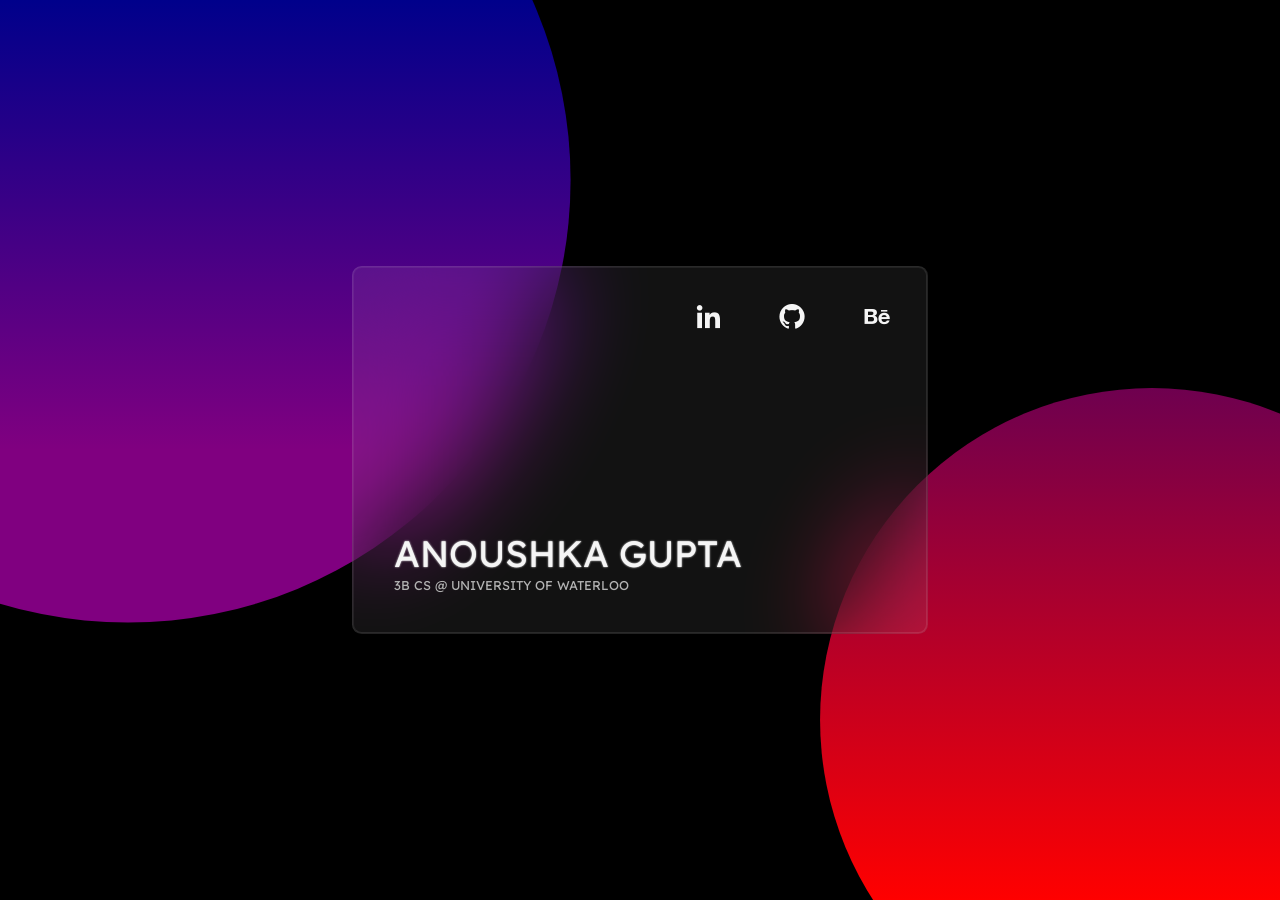
<file: index.html>
<!DOCTYPE html>
<html lang="en">

<head>
  <meta charset="UTF-8">
  <meta name="viewport" content="height=device-height, 
                      width=device-width, initial-scale=1.0, 
                      minimum-scale=1.0, maximum-scale=1.0, 
                      user-scalable=no, target-densitydpi=device-dpi">
  <title>Anoushka Gupta</title>


  <link href='https://unpkg.com/boxicons@2.0.7/css/boxicons.min.css' rel='stylesheet'>

  <link rel="preconnect" href="https://fonts.gstatic.com">
  <link href="https://fonts.googleapis.com/css2?family=Lexend+Deca&display=swap" rel="stylesheet">

  <link rel="preconnect" href="https://fonts.gstatic.com">

  <link href="https://fonts.googleapis.com/css2?family=Inter:wght@400;700&family=Lexend+Deca&display=swap"
    rel="stylesheet">

  <link rel="stylesheet" href="style2.css">


  <meta property="og:title" content="Anoushka Gupta">
  <meta property="og:image" content="https://anoushkagupta876.github.io/AnoushkaG/1.png">
  <meta property="og:description" content="Anoushka Gupta Portfolio Website">
  <meta property="og:url" content="https://anoushkagupta876.github.io/AnoushkaG/">
</head>

<body>
  <div class="stars" style="z-index: -3"></div>
  <div class="twinkling" style="z-index: -1"></div>
  
  <div class="scroller">
    <section>
      <div class="outer">
        <div class="card">

          <div class="name">
            <h1>Anoushka Gupta</h1>
            <p>3B CS @ University of Waterloo</p>
          </div>

          <div class="contact">
            <a href="https://www.linkedin.com/in/anoushkagupta876/"><i class='bx bxl-linkedin'></i></a>
            <a href="https://github.com/anoushkagupta876"><i class='bx bxl-github'></i></a>
            <!-- <a
              href="https://shade-work-c37.notion.site/GUIDE-TO-A-WELL-BALANCED-COLOUR-PALETTE-26899f799c0d47428e3061e043b6cc99"><i
                class='bx bxs-report'></i></a> -->
            <a href="https://www.behance.net/anoushkaguptaa"><i class='bx bxl-behance'></i></a>
          </div>
        </div>
    </section>
    <section>
      <div class="software-container">
        <h1 style="">
          <span style="text-align: start;">
            hi there! I'm
          </span>
          
          <br> 
          <span style="-webkit-text-stroke: 2px whitesmoke; color: transparent; font-size: 2em; ">
            Fullstack Developer
          </span>
          <br>
          with an eye for design

        </h1>
      </div>
    </section>
    <section style="display: none;">
      <div class="work-container">
       
        <div class="work-heading">
          <h1>
            Experience
          </h1>
        </div>
        <div class="work-card-container">

            <div class="work-card">

              <div class="work-card-content">

                <h2>Rocscience</h2>
                <p>
                  <span>                    Fullstack Web Developer   (Intern)
                  </span>
                  <br>
                  <br>
                  Jan 2023 - April 2023
                  <br>

                </p>
              </div>

            </div>

            <div class="work-card">

              <div class="work-card-content">

                <h2>Big Blue Bubble</h2>
                <p>
                  Data Analyst (Intern)

                  <br>
                  <br>
                  May 2022 - Aug 2022
                </p>
              </div>

            </div>

            <div class="work-card">

              <div class="work-card-content">

                <h2>University of Waterloo</h2>
                <p>
                  Web Developer (Intern)

                  <br>
                  <br>
                  Sept 2021 - Dec 2021
                </p>
              </div>
            </div>
            </div>
         
      </div>
    </section>
    <section>
      <div class="project-container">

        <div class="project-flex-container">

          <div class="project-heading">
            <h1>Projects -></h1>
          </div>

          <div class="project-card-container">

            <a href="https://github.com/jsy10101/WatBank" style="text-decoration: none">

              <div class="project-card">

                <div class="project-card-content">

                  <h2>WatBank</h2>
                  <p>
                    A database-heavy banking application clone to provide comrepehensive summary of a user's finances
                    including various accounts, user expenditure over different periods and filter for transactions

                  </p>
                </div>

              </div>
            </a>

            <a href="https://github.com/anoushkagupta876/biquadris" style="text-decoration: none">

              <div class="project-card">

                <div class="project-card-content">

                  <h2>Biquadris</h2>
                  <p>
                    A text-based display of the two-player Tetris game with basic functionalites of rotation and detection and advance bonus features including penalities and rewards
                  </p>
                </div>

              </div>
            </a>

            <a href="https://anoushkagupta876.github.io/piano/" style="text-decoration: none">

              <div class="project-card">

                <div class="project-card-content">

                  <h2>Virtual Piano</h2>
                  <p>
                    A virtual piano for beginners to try out a few songs or guitarist to set their string to correct notes. It also contains compilation of certain songs.
                  </p>
                </div>

              </div>
            </a>

            

            <a href="https://anoushkagupta876.github.io/forecast/" style="text-decoration: none">

              <div class="project-card">

                <div class="project-card-content">

                  <h2>Forecast</h2>
                  <p>
                    A weather-forecast prediction application with autocomplete geolocation for better quicker access and embedded with weather icons.
                  </p>
                </div>

              </div>
            </a>

            <a href="https://github.com/anoushkagupta876" style="text-decoration: none">

              <div class="project-card">

                <div class="project-card-content">

                  <h2>Life Game</h2>
                  <p>
                    A text-based simulation of Conway's Game of Life. A perfect example of how societies build and destroy.
                  </p>
                </div>

              </div>
            </a>

          </div>
        </div>
      </div>
    </section>
    <section>
      <div class="software-container">
        <h1 style="">
          <!-- <span style="text-align: start;">
          </span> -->
          fun fact: I click
          <br> 
          <span style="-webkit-text-stroke: 2px whitesmoke; color: transparent; font-size: 2em; ">
            pictures
          </span>
          <br>
          have a look <a href="https://www.instagram.com/celest.a.l/?hl=en" target="_blank" style="color: white">here</a>!
                    <!-- <br> -->
          <!-- <span style="-webkit-text-stroke: 2px whitesmoke; color: transparent; font-size: 2em; ">
            twinkling stars
          </span> -->
          <!-- <br> -->
          
        </h1>
      </div>
      
    </section>
  </div>
  </div>
    
  </div>
</body>

</html>
</file>
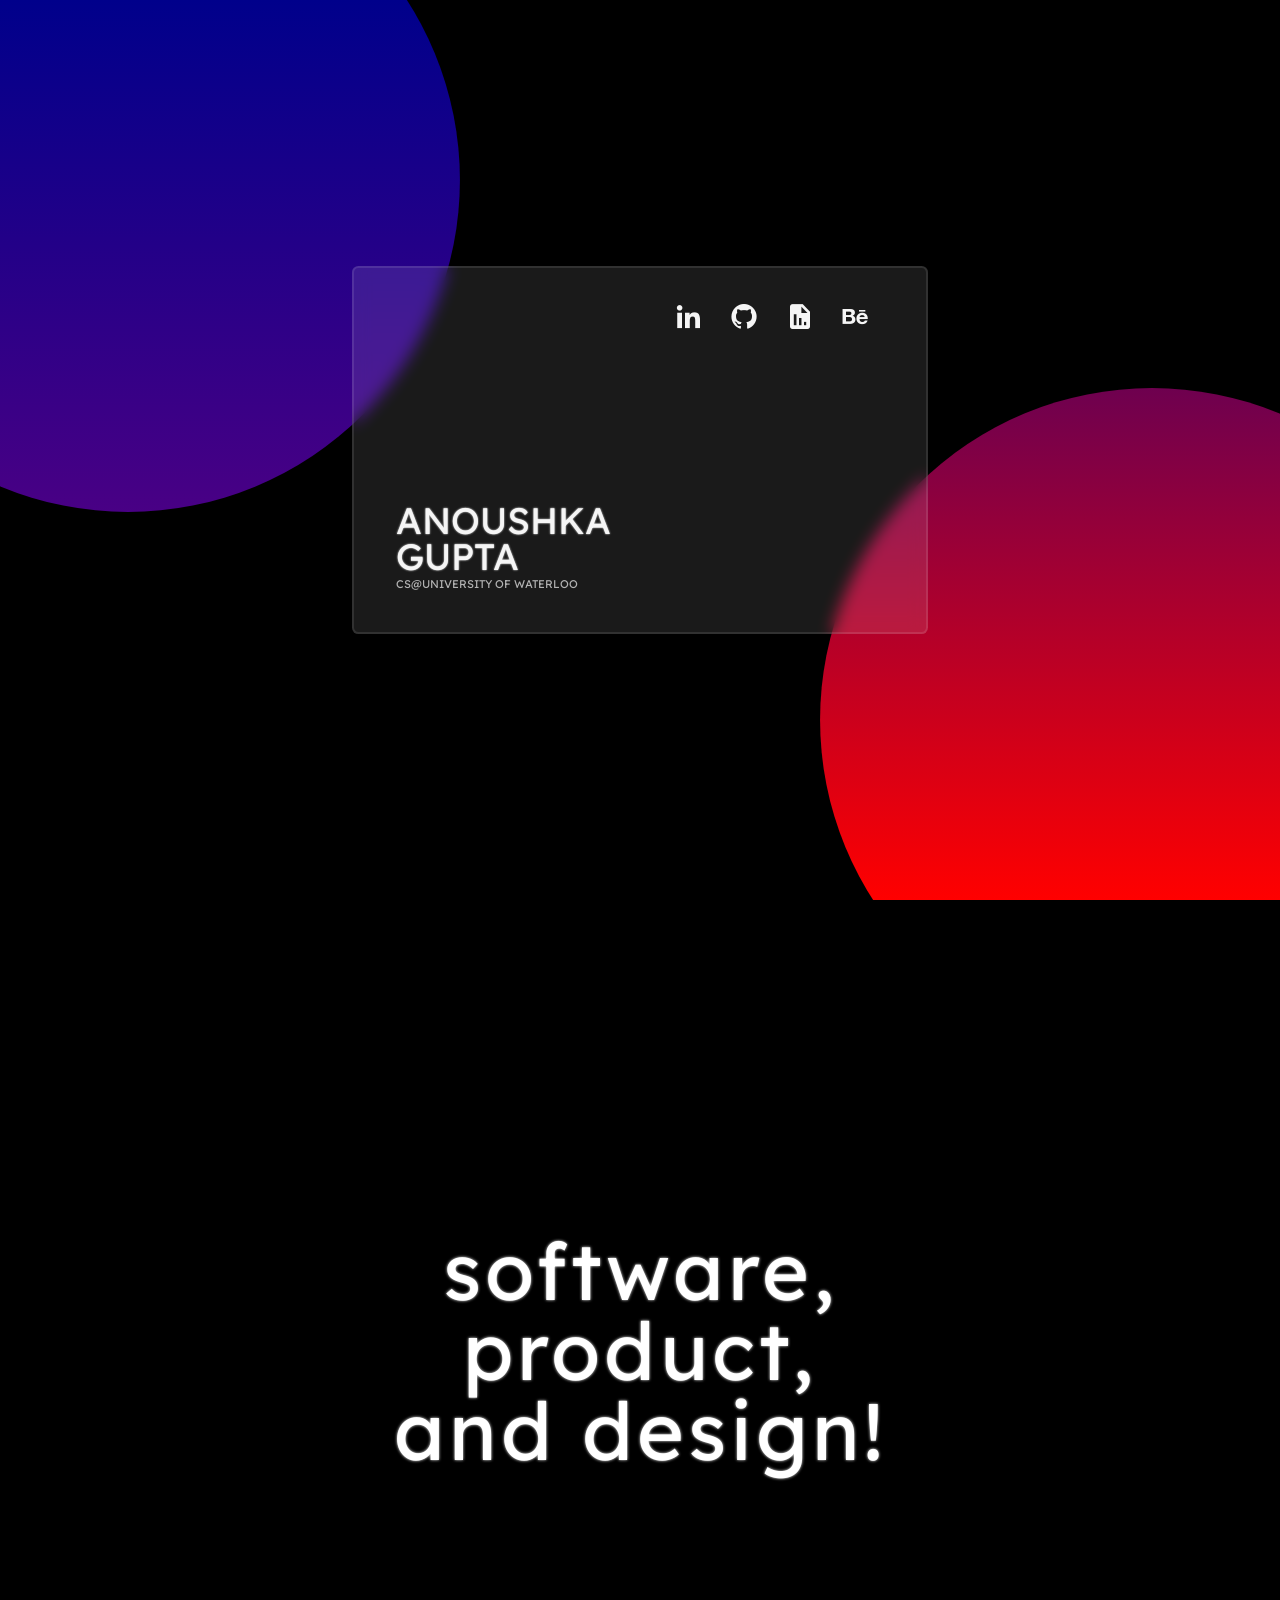
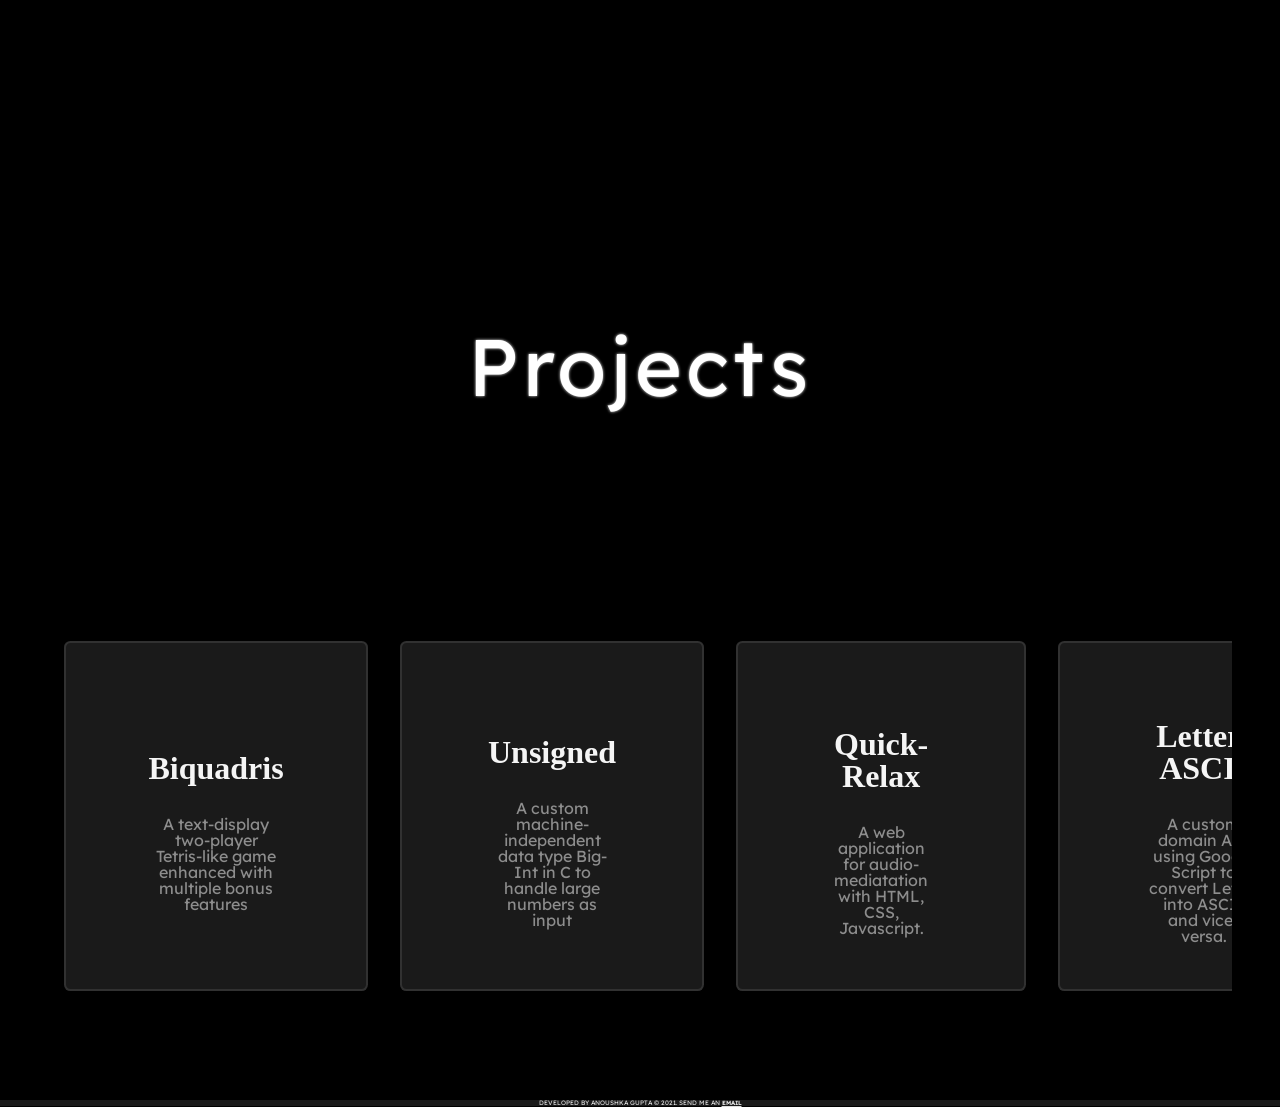
<file: index-old.html>
<!DOCTYPE html>
<html lang="en">
<head>
  <meta charset="UTF-8">
  <meta name="viewport" content="width=device-width, initial-scale=1.0">
  
  <title>Anoushka Gupta</title>
 

  <link href='https://unpkg.com/boxicons@2.0.7/css/boxicons.min.css' rel='stylesheet'>

   <link rel="preconnect" href="https://fonts.gstatic.com"> 
   <link href="https://fonts.googleapis.com/css2?family=Lexend+Deca&display=swap" rel="stylesheet">

   <link rel="preconnect" href="https://fonts.gstatic.com"> 
<link href="https://fonts.googleapis.com/css2?family=Inter:wght@400;700&family=Lexend+Deca&display=swap" rel="stylesheet">

  <link rel="stylesheet" href="style.css">


  <meta property="og:title" content="Anoushka Gupta">
  <meta property="og:image" content="https://anoushkagupta876.github.io/AnoushkaG/1.png">
<!-- <meta property="og:image:type" content="image/png">
<meta property="og:image:width" content="1200">
<meta property="og:image:height" content="627"> -->

<meta property="og:description" content="Anoushka Gupta Portfolio Website">

<meta property="og:url" content="https://anoushkagupta876.github.io/AnoushkaG/">

</head>
<body>
 <main>
   <!-- <section class="one">
     <div class="container">

       <img src="flower.png" alt="">
        <h1>Anoushka Gupta</h1>
       
      

        <div class="contact">
          <a href="https://www.linkedin.com/in/anoushkagupta876/"><i class='bx bxl-linkedin'></i></a>
          <a href="https://github.com/anoushkagupta876"><i class='bx bxl-github' ></i></a>
          <a href="https://shade-work-c37.notion.site/GUIDE-TO-A-WELL-BALANCED-COLOUR-PALETTE-26899f799c0d47428e3061e043b6cc99"><i class='bx bxs-report' ></i></a>
          <a href="https://www.behance.net/anoushkaguptaa"><i class='bx bxl-behance' ></i></a>
        </div>
     </div>
   </section> -->

   <section class="two">

     <div class="container2">
       
         <div class="container">

          <div class="name">
            <h1>Anoushka Gupta</h1>
            <p>CS@University of Waterloo</p>
          </div>
           
   
           <div class="contact">
             <a href="https://www.linkedin.com/in/anoushkagupta876/"><i class='bx bxl-linkedin'></i></a>
             <a href="https://github.com/anoushkagupta876"><i class='bx bxl-github' ></i></a>
             <a href="https://shade-work-c37.notion.site/GUIDE-TO-A-WELL-BALANCED-COLOUR-PALETTE-26899f799c0d47428e3061e043b6cc99"><i class='bx bxs-report' ></i></a>
             <a href="https://www.behance.net/anoushkaguptaa"><i class='bx bxl-behance' ></i></a>
           </div>
        </div>
        </div>


        

        </div>
        </section>

       <section class="three">
         <div class="container2">
           <div class="container3">
             <div class="intro">
<!-- <p> Hi! I am currently pursuing Bachelor of Computer Science Co-op @ University of Waterloo (2025)</p> -->

<h1>
  software, <br> product, <br> and design!
</h1>
             </div>

            

         <!-- <div class="profile">
          <div class="container4">
            <h2>
              <a href="http://www.hackerearth.com/@anoushka30" class="">HackerEarth</a>
            </h2>
         
            <h2>
            <a href="https://www.frontendmentor.io/profile/anoushkagupta876" class="">
              Frontendmentor</a>
            </h2>

          </div>
         </div> -->
       </section>



       <section class="four">
         <div class="container2">


          <div class="container3">
            <div class="intro">
                <h1>
                  Projects
                </h1>
            </div>
          </div>

          <div class="vol">

                <a href="https://github.com/anoushkagupta876/biquadris" style="text-decoration: none"><div class="point">
      
                  <div class="overlay">
                    
                    <h2>Biquadris</h2>
                  <p>
                    A text-display two-player Tetris-like game enhanced with multiple bonus features
                  </p>
                  </div>
                  
                  </div></a>

             <a href="https://github.com/anoushkagupta876/Big-Integers" style="text-decoration: none">
               <div class="point">
      
                  <div class="overlay">
                    <h2>Unsigned</h2>
                  <p>
                   A custom machine-independent data type Big-Int in C to handle large numbers as input                
                    </p>
                  </div>
                  
               </div></a>
            
                <div class="point">
      
                  <div class="overlay">
                    <h2>Quick-Relax</h2>
                  <p>
                    A web application for audio-mediatation with HTML, CSS, Javascript.
                  </p>
                  </div>
                  
                </div>

                <div class="point">
      
                  <div class="overlay">
                    <h2>Letter-ASCII</h2>
                  <p>
                   A custom domain API using Google Script to convert Letter into ASCII and vice-versa.
                  </p>
                  </div>
                  
                </div>


                <div class="point">
      
                  <div class="overlay">
                    <h2>Soundmist</h2>
                  <p>
                    A playlist creation program created using C++ File Handling.
                  </p>
                  </div>
                  
                </div>


                <div class="point">
      
                  <div class="overlay">
                    <h2>iLearn</h2>
                  <p>
                    An UI/UX android concept to help the visually impaired be self-independent.
                  </p>
                  </div>
                  
                </div>

             </div>
           </div>
         </div>

         </div>
       </section>
        
 </main>

<footer>
  <p>
    Developed by Anoushka Gupta
    </a> &copy; 2021.
    Send me an <a href="mailto: a364gupt@uwaterloo.ca.com">email</a>
  </p>
</footer>

 
</body>
</html>
</file>
<file: style2.css>
html, body, div, span, applet, object, iframe,
h1, h2, h3, h4, h5, h6, p, blockquote, pre,
a, abbr, acronym, address, big, cite, code,
del, dfn, em, img, ins, kbd, q, s, samp,
small, strike, strong, sub, sup, tt, var,
b, u, i, center,
dl, dt, dd, ol, ul, li,
fieldset, form, label, legend,
table, caption, tbody, tfoot, thead, tr, th, td,
article, aside, canvas, details, embed, 
figure, figcaption, footer, header, hgroup, 
menu, nav, output, ruby, section, summary,
time, mark, audio, video {
	margin: 0;
	padding: 0;
	border: 0;
	font-size: 100%;
	font: inherit;
	vertical-align: baseline;
}
/* HTML5 display-role reset for older browsers */
article, aside, details, figcaption, figure, 
footer, header, hgroup, menu, nav, section {
	display: block;
}
body {
	line-height: 1;
}
ol, ul {
	list-style: none;
}
blockquote, q {
	quotes: none;
}
blockquote:before, blockquote:after,
q:before, q:after {
	content: '';
	content: none;
}
table {
	border-collapse: collapse;
	border-spacing: 0;
}

/* --------- */
:root{
  --card-background-color: rgba(255, 255, 255, 0.07);
  --card-border: 2px ridge rgba(255, 255, 255, 0.1);
  --card-blur: blur(50px);
}

html{
  background-color: rgba(0, 0, 0, 0.95);
  /* background: #161623; */
  overflow: hidden;
  box-sizing: border-box;
  width: 100%;
}

@keyframes move-background {
  from {
		-webkit-transform: translate3d(0px, 0px, 0px);
	}
	to { 
		-webkit-transform: translate3d(1000px, 0px, 0px);
	}
}
@-webkit-keyframes move-background {
  from {
		-webkit-transform: translate3d(0px, 0px, 0px);
	}
	to { 
		-webkit-transform: translate3d(1000px, 0px, 0px);
	}
}

@-moz-keyframes move-background {    
	from {
		-webkit-transform: translate3d(0px, 0px, 0px);
	}
	to { 
		-webkit-transform: translate3d(1000px, 0px, 0px);
	}
}



body {
  display: flex;
  justify-content: center;
  align-items: center;
  flex-wrap: wrap;
  height: 100%;

  padding:0;
  margin:0;

  position: fixed;
	top: 0;
	left:0;
	bottom: 0;
	right: 0;
}

.stars {
  background: black url(https://s3-us-west-2.amazonaws.com/s.cdpn.io/1231630/stars.png) repeat;
  position: absolute;
   top: 0;
   bottom: 0;
   left: 0;
   right: 0;
   display: block;
  z-index: 0;
 }
 
 .twinkling{
   width:100000px;
   height: 100%;
   background: transparent url("https://s3-us-west-2.amazonaws.com/s.cdpn.io/1231630/twinkling.png") repeat;
   background-size: 1000px 1000px;
     position: absolute;
     right: 0;
     top: 0;
     bottom: 0;
     z-index: 2;
     
     -moz-animation:move-background 70s linear infinite;
   -ms-animation:move-background 70s linear infinite;
   -o-animation:move-background 70s linear infinite;
   -webkit-animation:move-background 70s linear infinite;
   animation:move-background 70s linear infinite;
   
 }

div.scroller{
  height: 100vh;
  overflow-y: scroll;
  scroll-snap-type: y mandatory;
}

.scroller section{
  margin:0;
  padding:0;

  scroll-snap-align: start;

  height: 100vh;
  width: 100vw;
  position: relative;
  z-index: 20;

  overflow-y: hidden;
  /* background-color: antiquewhite; */
}

.outer {
  display: flex;
  justify-content: center;
  align-items: center;
  flex-wrap: wrap;
  min-height: 100vh;
  /* background-color: #FF005C; */
}

.two img{
  width: 200px;
}

.card{
  z-index: 20;
}

body::before{
  
  content: '';
  position: absolute;
  top: 0;
  left: 0;
  width: 100%;
  height: 100%;
  background: linear-gradient(#FF005C, #FC3C00 50%);
  background: linear-gradient(darkblue , red );
  /* background: linear-gradient(rgb(251, 59, 0) , darkblue ); */
  clip-path: circle(40% at right 80%);
  position: fixed;
  
}


body::after{

  content: '';
  position: absolute;
  top: 0;
  left: 0;
  width: 100%;
  height: 100%;
  background: linear-gradient(darkblue
  ,purple 50% );
  clip-path: circle(40% at 10% 20%);
  position: fixed;
}

.card{
background-color: var(--card-background-color);
backdrop-filter: var(--card-blur);
-webkit-backdrop-filter: var(--card-blur);
border: var(--card-border);

border-radius: .6em;

width: 60vw;
max-width: 508px;
height: 40vw;
max-height: 300px;

display: flex;
flex-direction: column-reverse;
justify-content: center;
align-items: center;
padding: 2em;
/* background-color: aqua; */
}

.name{
  flex: 1;
  width: 100%;
  margin: 0.5em;
  align-self: flex-start;
  display: flex;
  flex-direction: column;
  justify-content: flex-end;

  /* background-color: #FF005C; */
}
.name h1{
  
  font-family: 'Lexend Deca';
  text-transform: uppercase;
/* color: rgba(255, 255, 255, 0.8); */
color: whitesmoke;
font-size: 1.5em;
margin: 7px 0;
text-shadow: 0 0 2px white;
/* background-color: cornflowerblue; */
}

.name p{
  color: hsl(0, 0%, 70%);

  font-family: 'Lexend Deca';
  text-transform: uppercase;
  font-size: 0.8em;
  /* margin-left: 5px; */
}

.contact{
  flex: 1;
  align-self: flex-end;
  width: 40%;
  display: flex;
  flex-direction: row;
  justify-content: space-between;

  /* background-color: crimson; */
}

i{
  font-size: 1.3em;
  color: whitesmoke;
  margin: 2px;
}

.project-container{

  /* position:absolute; */

  width: 100%;
  height: 100vh;

  padding:0;
  margin:0;

  display: flex;
  justify-content: center;
  align-items: center;

  /* background-color: #FF005C; */

}

.project-flex-container{
  width: 100%;
  /* background-color: aquamarine; */
}

.project-heading{
  border-radius: 0.4em;
  padding: 1em 2em;
  margin: 2em 0;
}

.project-heading h1{

  font-family: 'Lexend Deca', cursive;
  font-size: 5em;
  letter-spacing: 4px;
  text-transform: uppercase;
 color: white;
 text-shadow: 0px 0px 3px whitesmoke;
 text-align:center; 
}





.project-card-container{

  /* width: 100%;
  height: 100%; */

  align-self: flex-start;

  display: flex;

/* justify-content: center; */

  align-items: center;
  text-align: center;
  overflow: auto;
  margin: 1em 2em;

  /* background-color: tomato; */

  
}



.project-card{
  flex: 1;

  display: inline-block;
 
  background-color: var(--card-background-color);
  border: var(--card-border);
  backdrop-filter: var(--card-blur);-webkit-backdrop-filter: var(--card-blur);

  width: 96%;
  width: 300px;
 
  border-radius: 0.4em;
  margin: 2em 1em;

  /* background-color: aquamarine; */
}

.project-card-content{
  
  padding: 2em 2em;
  margin: 1em 2em;

  height: 250px;

  /* background-color: teal; */
  /* min-width: 150px; */
  display: flex;
  flex-direction: column;
  justify-content: center;
  align-items: center;
}

.project-card-content h2{
  font-weight: bold;
  margin: 1em;
  font-size: 2em;
  color: whitesmoke;

}

.project-card-content p{
  font-family: 'Lexend Deca', sans-serif;
  padding: 0 0em;
  /* margin: 1em 0; */
  text-align: center;
  
  color: rgba(255, 255, 255, 0.5);
}

.software-container{
  height: 100vh;
  display: flex;
  justify-content: center;
  align-items: center;

  /* padding: 4em; */

  /* background-color: #FF005C; */
}

.software-container h1{
  font-family: 'Lexend Deca', cursive;
  font-size: 1.5em;
  letter-spacing: 4px;
  line-height: 2em;
  /* text-transform: uppercase; */
 color: white;
 /* text-shadow: 0px 0px 3px whitesmoke; */
 text-align:center; 
}

.work-container{
  /* position: absolute; */

  height: 100vh;
  width: 100%;

  display: flex;
  flex-direction: column;
  justify-content: center;
  align-items: center;


  /* background-color: #FC3C00; */
}

/* .work-flex-container{
  width: 100%;
  height: 100vh;


  display: flex;
  flex-direction: column;
  justify-content: center;
  align-items: center;

  background-color: #FF005C;
} */
.work-container h1{

  font-family: 'Lexend Deca', cursive;
  font-size: 4.5em;
  letter-spacing: 4px;
  text-transform: uppercase;
 color: white;
 text-shadow: 0px 0px 3px whitesmoke;
 text-align:center; 
}

.work-card-container{

  display: flex;
  flex-direction: column;

  justify-content: center;
  align-items: center;
  text-align: center;

  /* margin: 1em 2em; */

  /* background-color: aqua; */
}

.work-card{
  
  width: 300px;
  margin: 1em auto;

  background-color: var(--card-background-color);
  border: var(--card-border);
  backdrop-filter: var(--card-blur);-webkit-backdrop-filter: var(--card-blur);

  border-radius: .4em;

  padding: 4em 2em;

  /* background-color: #FF005C; */

}

.work-card-content h2{
  font-weight: bold;
  /* margin: 1em; */
  font-size: 2em;
  color: whitesmoke;


}

.work-card-content span{
  text-transform: uppercase;
}

.work-card-content p{
  font-family: 'Lexend Deca', sans-serif;
  padding: 0 0em;
  /* margin: 1em 0; */
  text-align: center;
  
  color: rgba(255, 255, 255, 0.5);
}

@media (max-width: 600px){
  
  .project-heading h1{
    font-size: 2em;
  }

  .container4{
    /* background-color: yellow; */
   
   flex-direction: column;
   justify-content: space-evenly;
   align-items: center;
  }

  .container4 h2{
    margin: 1em 0;
  }

  .project-card-container{
    margin: auto 0.2em;
  }

  .project-card-content{
    padding: 1em 0.2em;
    margin: 2em 2em;
  }

  .profile{
    margin-top: 6em;
  }
  
}

@media (min-width: 500px){
  .card h1{
    /* background-color: yellowgreen; */
    font-size: 2.1em;
    
  }


  i{
    font-size: 1.9em;
  }
  

}

@media (min-width: 800px){
  .card h1{
    /* background-color: yellowgreen; */
    font-size: 2.3em;
  }

  i{
    font-size: 1.9em;
  }

  .software-container h1{
    font-size: 2em;
  }

}


@media (min-width: 1100px){

.scroller section{
  height: 100vh;
}
body:before{
  clip-path: circle(30% at 90% 80%);
}

body:after{
  /* clip-path: circle(300px at 30% 30%); */
  
}

.project-card-container{
  margin: auto 3em;
 
  /* background-color: tomato; */
}


}


@media (min-width: 1500px){

  .scroller section{
    height: 100vh;
  }
  body:before{
    clip-path: circle(50% at 88% bottom);
    background: linear-gradient(darkblue, red);
    /* background: linear-gradient(-1deg, #f00, #f0f); */
  }
  
  body:after{
    clip-path: circle(45% at 20% top);    
  }
}
@media (min-width: 1700px){

  .project-card-container{
    justify-content: center;
  }
}

footer{
  width: 100%;
  z-index: 20;
  backdrop-filter: blur(10px);
  -webkit-background-filter: blur(10px) ;
  /* background-color: white; */
  background-color: rgba(255, 255, 255, 0.1);
}
footer p{
text-align: center;
color: rgb(245, 245, 245, 0.9);
font-weight: normal;
font-size: 0.4em;
  font-family: 'Lexend Deca', sans-serif;
  text-transform: uppercase;
}

footer p a{
  color: rgb(245, 245, 245, 0.9);
  font-weight: bold;
  font-size: 0.5em;
    font-family: 'Lexend Deca', sans-serif;
    text-transform: uppercase;
    
  }
</file>
<file: style.css>
html, body, div, span, applet, object, iframe,
h1, h2, h3, h4, h5, h6, p, blockquote, pre,
a, abbr, acronym, address, big, cite, code,
del, dfn, em, img, ins, kbd, q, s, samp,
small, strike, strong, sub, sup, tt, var,
b, u, i, center,
dl, dt, dd, ol, ul, li,
fieldset, form, label, legend,
table, caption, tbody, tfoot, thead, tr, th, td,
article, aside, canvas, details, embed, 
figure, figcaption, footer, header, hgroup, 
menu, nav, output, ruby, section, summary,
time, mark, audio, video {
	margin: 0;
	padding: 0;
	border: 0;
	font-size: 100%;
	font: inherit;
	vertical-align: baseline;
}
/* HTML5 display-role reset for older browsers */
article, aside, details, figcaption, figure, 
footer, header, hgroup, menu, nav, section {
	display: block;
}
body {
	line-height: 1;
}
ol, ul {
	list-style: none;
}
blockquote, q {
	quotes: none;
}
blockquote:before, blockquote:after,
q:before, q:after {
	content: '';
	content: none;
}
table {
	border-collapse: collapse;
	border-spacing: 0;
}

/* --------- */


html{
  background-color: black;
  /* background: #161623; */
  /* overflow-y: hidden; */
  box-sizing: border-box;

}

body, .container2{
  display: flex;
  justify-content: center;
  align-items: center;
  flex-wrap: wrap;
  min-height: 100vh;
  /* background-color: silver; */
 
}


body{
  scroll-snap-type: y mandatory;

}

section{
  scroll-snap-align: start;
  height: 100vh;
  width: 100vw;
  position: relative;
  z-index: 20;
}
.two img{
  width: 200px;
}

.container{
  z-index: 20;
}

body::before{
  
  content: '';
  position: absolute;
  top: 0;
  left: 0;
  width: 100%;
  height: 100%;
  background: linear-gradient(#FF005C, #FC3C00 50%);
  background: linear-gradient(darkblue, red);
  clip-path: circle(30% at right 80%);
  position: fixed;
  
}


body::after{

  content: '';
  position: absolute;
  top: 0;
  left: 0;
  width: 100%;
  height: 100%;
  background: linear-gradient(darkblue
  ,purple );
  clip-path: circle(30% at 10% 20%);
  position: fixed;
}

.container{
background-color: rgba(255, 255, 255, 0.1);
backdrop-filter: blur(8px);
-webkit-backdrop-filter: blur(8px);
border: 2px solid rgba(255,255,255,0.1);
border-radius: 0.4em;

width: 60vw;
max-width: 508px;
height: 40vw;
max-height: 300px;

display: flex;
flex-direction: row;
justify-content: center;
align-items: center;

padding: 2em;

}

.name{
  flex: 1;
  align-self: flex-end;
  margin: 0.6em;
}
.container h1{
  
  font-family: 'Lexend Deca';
  text-transform: uppercase;
/* color: rgba(255, 255, 255, 0.8); */
color: whitesmoke;
font-size: 1.5em;
margin: 4px 0;
text-shadow: 0 0 2px white;
/* background-color: cornflowerblue; */
}

.container p{
  color: hsl(0, 0%, 70%);

  font-family: 'Lexend Deca';
  text-transform: uppercase;
  font-size: 0.7em;
  /* margin-left: 5px; */
}

.contact{
  flex: 1;
align-self: flex-start;
display: flex;
flex-direction: row;
justify-content: space-evenly;
/* background-color: crimson; */
}

i{
  font-size: 1.3em;
  color: whitesmoke;
  margin: 2px;
}


.container3{
  width: 90%;
  max-width: 960px;
  /* background-color: rgba(255, 255, 255, 0.5); */
  display: flex;
  flex-direction: column;
  justify-content: space-between;
   align-items: center;
   text-align: center;
}


.intro{
  width: 80%;
  max-width: 500px;;
  /* background-color: rgba(255, 255, 255, 0.5); */
  border-radius: 0.4em;
  padding: 1em 2em;
  margin: 2em 0;

}

.intro h1{

  font-family: 'Lexend Deca', cursive;
  font-size: 5em;
  letter-spacing: 4px;
 color: white;
 text-shadow: 0px 0px 3px whitesmoke;
 /* backdrop-filter: blur(10px);
 -webkit-backdrop-filter: blur(12px); */
}



.overlay h2{
  font-weight: bold;
  margin: 1em;
  font-size: 2em;
  color: whitesmoke;

}

.overlay p{
  font-family: 'Lexend Deca', sans-serif;
  padding: 0 1.5em;
  /* margin: 1em 0; */
  text-align: center;
  color: rgba(255, 255, 255, 0.5);
}

.profile{
  margin-top: 12em;
}
.container4{
  /* background-color: yellow; */
  display: flex;
 flex-direction: row;
 justify-content: center;
 align-items: flex-end;
}


.container4 h2{
  flex: 1;
  margin: 0 30px;
  border-radius: .4em;
  background-color:rgba(255, 255, 255, 0.1);
  padding: 15px 25px;
text-transform: uppercase;
font-family: "Lexend Deca", sans-serif;
  backdrop-filter: blur(8px);
  -webkit-backdrop-filter: blur(8px);
  font-size: 1em;
}

.container4 h2 a{
  color: white;
  text-decoration: none;
}

.vol{

  align-self: flex-start;
  display: flex;
/* justify-content: space-between; */
align-items: center;
text-align: center;
overflow: auto;
margin: 1em 2em;
/* background-color: tomato; */

}



.point{
  flex: 1;
  display: inline-block;
  /* background-color: rgba(255, 255, 255, 0.5); */
  border: 2px solid rgba(255, 255, 255, 0.1);
 width: 96%;
 max-width: 300px;
 
  border-radius: 0.4em;
  margin: 2em 1em;
  /* padding: 2em 0; */
background-color: indigo;
background-color: rgba(255, 255, 255, 0.1);
backdrop-filter: blur(8px);
-webkit-backdrop-filter: blur(8px);

}

.overlay{
  
  padding: 2em 2em;
margin: 1em 2em;
  height: 250px;
  /* background-color: teal; */
  display: flex;
  flex-direction: column;
  justify-content: center;
  align-items: center;
}



@media (max-width: 600px){
  
  .intro h1{
    font-size: 2em;
  }

  .container4{
    /* background-color: yellow; */
   
   flex-direction: column;
   justify-content: space-evenly;
   align-items: center;
  }

  .container4 h2{
    margin: 1em 0;
  }

  .vol{
    margin: auto 0.2em;
  }

  .overlay{
    padding: 0.2em 0.2em;
    margin: 1em 2em;
  }

  .profile{
    margin-top: 6em;
  }
  
}

@media (min-width: 500px){
  .container h1{
    /* background-color: yellowgreen; */
    font-size: 2.1em;
    
  }


  i{
    font-size: 1.9em;
  }
  

}

@media (min-width: 800px){
  .container h1{
    /* background-color: yellowgreen; */
    font-size: 2.3em;
  }



  i{
    font-size: 1.9em;
  }



  

}


@media (min-width: 1100px){

section{
  height: 100vh;
}
body:before{
  clip-path: circle(30% at 90% 80%);
}

body:after{
  /* clip-path: circle(300px at 30% 30%); */
  
}

.vol{
  margin: auto 3em;
  /* background-color: tomato; */
}


}


@media (min-width: 1500px){

  .section{
    height: 100vh;
  }
  body:before{
    clip-path: circle(40% at 88% bottom);
    background: linear-gradient(darkblue, red);
    /* background: linear-gradient(-1deg, #f00, #f0f); */
  }
  
  body:after{
    clip-path: circle(45% at 10% top);    
  }
}

footer{
  width: 100%;
  z-index: 20;
  backdrop-filter: blur(10px);
  -webkit-background-filter: blur(10px) ;
  /* background-color: white; */
  background-color: rgba(255, 255, 255, 0.1);
}
footer p{
text-align: center;
color: rgb(245, 245, 245, 0.9);
font-weight: normal;
font-size: 0.4em;
  font-family: 'Lexend Deca', sans-serif;
  text-transform: uppercase;
}

footer p a{
  color: rgb(245, 245, 245, 0.9);
  font-weight: bold;
  font-size: 0.5em;
    font-family: 'Lexend Deca', sans-serif;
    text-transform: uppercase;
    
  }
</file>
